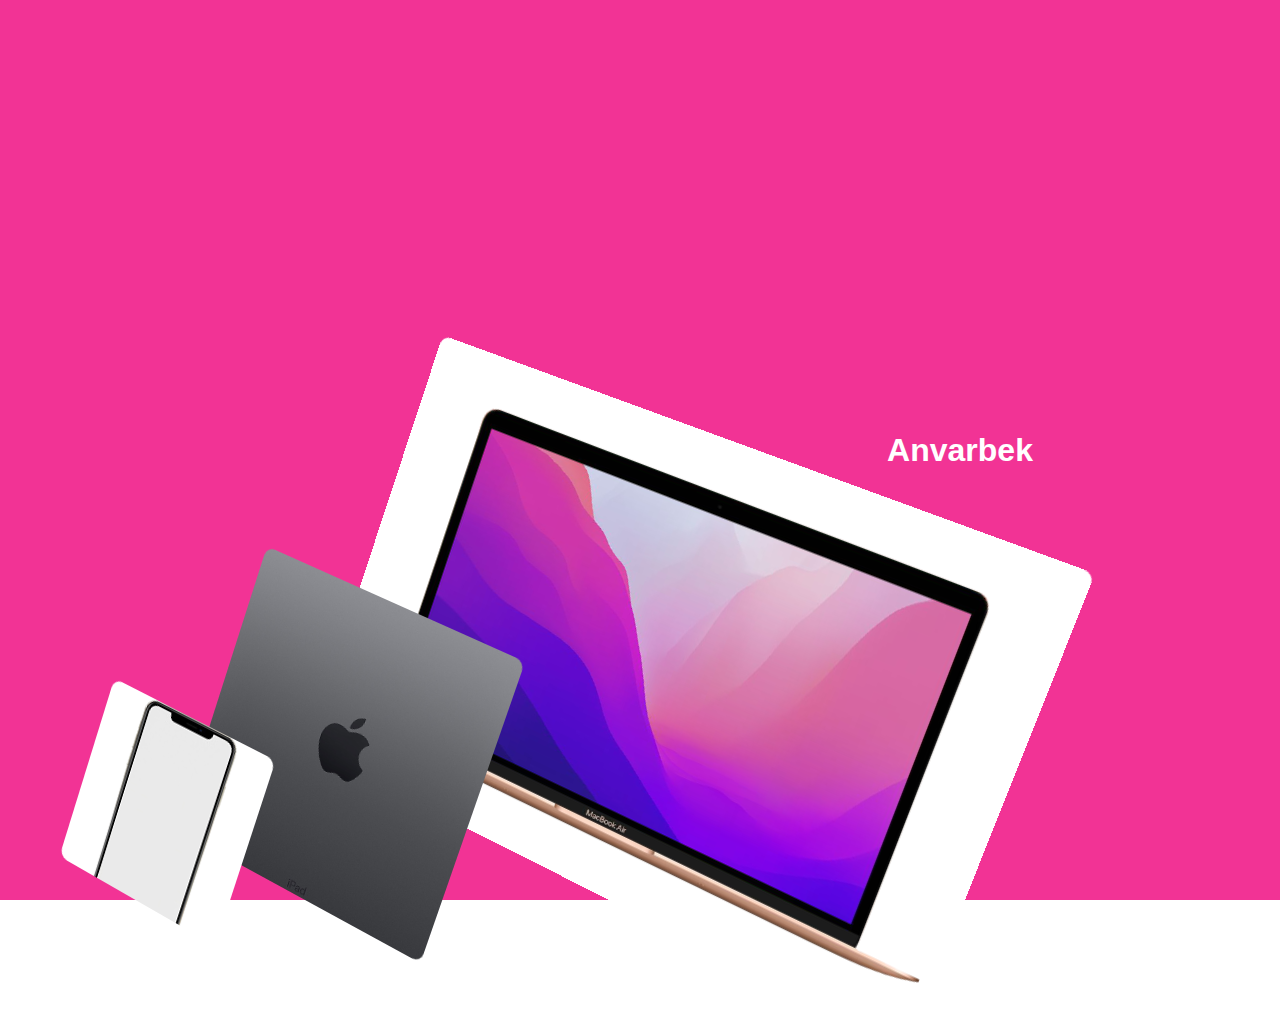
<file: TransformationCss/index.html>
<!DOCTYPE html>
<html lang="en">
<head>
    <meta charset="UTF-8">
    <meta http-equiv="X-UA-Compatible" content="IE=edge">
    <meta name="viewport" content="width=device-width, initial-scale=1.0">
    <link rel="stylesheet" href="./styles.css">
    <title>Document</title>
</head>
<body>

    <div class="section">
        <div class="phone"></div>
        <div class="tablet"></div>
        <div class="desktop"></div>
        <h1 class="heading">Anvarbek</h1>
    </div>
</body>
</html>
</file>
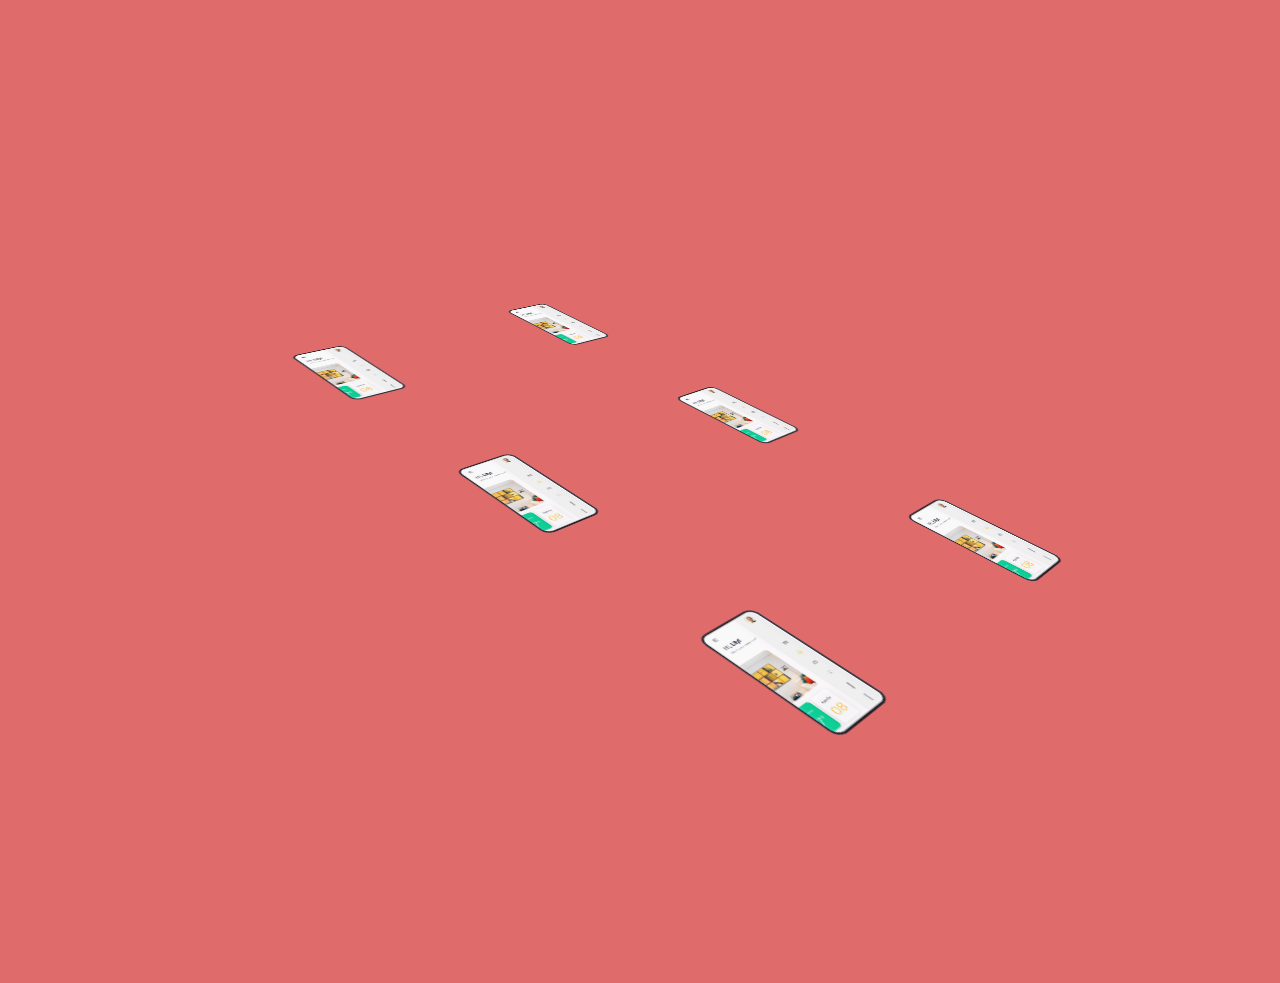
<file: 3DCardPortfolio/undex.html>
<!DOCTYPE html>
<html lang="en">
<head>
    <meta charset="UTF-8">
    <meta http-equiv="X-UA-Compatible" content="IE=edge">
    <script src="https://ajax.googleapis.com/ajax/libs/jquery/3.5.1/jquery.min.js"></script>
    <meta name="viewport" content="width=\, initial-scale=1.0">
    <link rel="stylesheet" href="./style.css">
    <title>Document</title>

<script>
    $('.card').on('click', function(){
        $('.container').toggleClass('.container-origin');
    })
</script>
</head>
<body>

    <div class="section">
        <div class="container">
            <div class="card"><img src="./img/phoneMockup.png" alt="" ></div>
            <div class="card"><img src="./img/phoneMockup.png" alt="" ></div>
            <div class="card"><img src="./img/phoneMockup.png" alt="" ></div>
            <div class="card"><img src="./img/phoneMockup.png" alt="" ></div>
            <div class="card"><img src="./img/phoneMockup.png" alt="" ></div>
            <div class="card"><img src="./img/phoneMockup.png" alt="" ></div>
        </div>
    </div>

</body>
</html>
</file>
<file: TransformationCss/styles.css>
body{
    font-family: sans-serif;
    margin: 0;
}
.section{
    background-color: #f23395;
    color: #fff;
    height: 100vh;
    display: flex;
    justify-content: center;
    align-items: center;
    position: relative;
    perspective: 1000px;


}

.heading{
    margin-left: 50%;
}

.phone, .tablet, .desktop{
    background-color: #fff;
    border-radius:  10px;
    box-shadow: 45px 43px 862px 7 rgba(7, 6, 6, 0.2);
    transition: 1s;
    transform: translateY(150%);
}
.section:hover .phone,
.section:hover .tablet,
.section:hover .desktop{
    transform: translateY(10px) rotateY(-15deg) rotateZ(20deg);
}

.phone{
    width: 200px;
    height: 200px;
    position: absolute;
    left: 5%;
    bottom: 0;
    background: #fff url('./img/iphone.png') center no-repeat;
    z-index: 3;
    transition-delay: 0.2s;
}
.tablet{
    width: 300px;
    height: 320px;
    position: absolute;
    bottom: 0;
    left: 15%;
    z-index: 1;
    background: #fff url('./img/ipad-removebg-preview.png') center no-repeat;
    transition-delay: 0.3s;
}
.desktop{
    width: 680px;
    height: 480px;
    background: #fff;
    position: absolute;
    left: 25%;
    bottom: 0;
    background: #fff url('./img/macbook-air-gold-select-201810-removebg-preview.png') center no-repeat;
    transition-delay: 0.4s;
}
</file>
<file: 3DCardPortfolio/style.css>
body{
    margin: 0;
    background-color: rgb(223, 107, 107);
}
.section{
    perspective: 1000px;
}
.container{
    width: 689px;
    margin: auto;
    display: flex;
    justify-content: center;
    align-items: center;
    height: 100vh;
    flex-wrap: wrap;
    transition: 1s;
    transform: rotateX(55deg)
    rotateZ(-45deg)
    rotateY(10deg) ;
    transform-style: preserve-3d;

}
.container-origin{
    transform: rotate(0);
}

img{
    max-width: 100%;
}

.card{
    width: 300px;
    transition: 0.3s;
}

.card:hover{
    cursor: pointer;
    transform: translateZ(20px);
}
</file>
